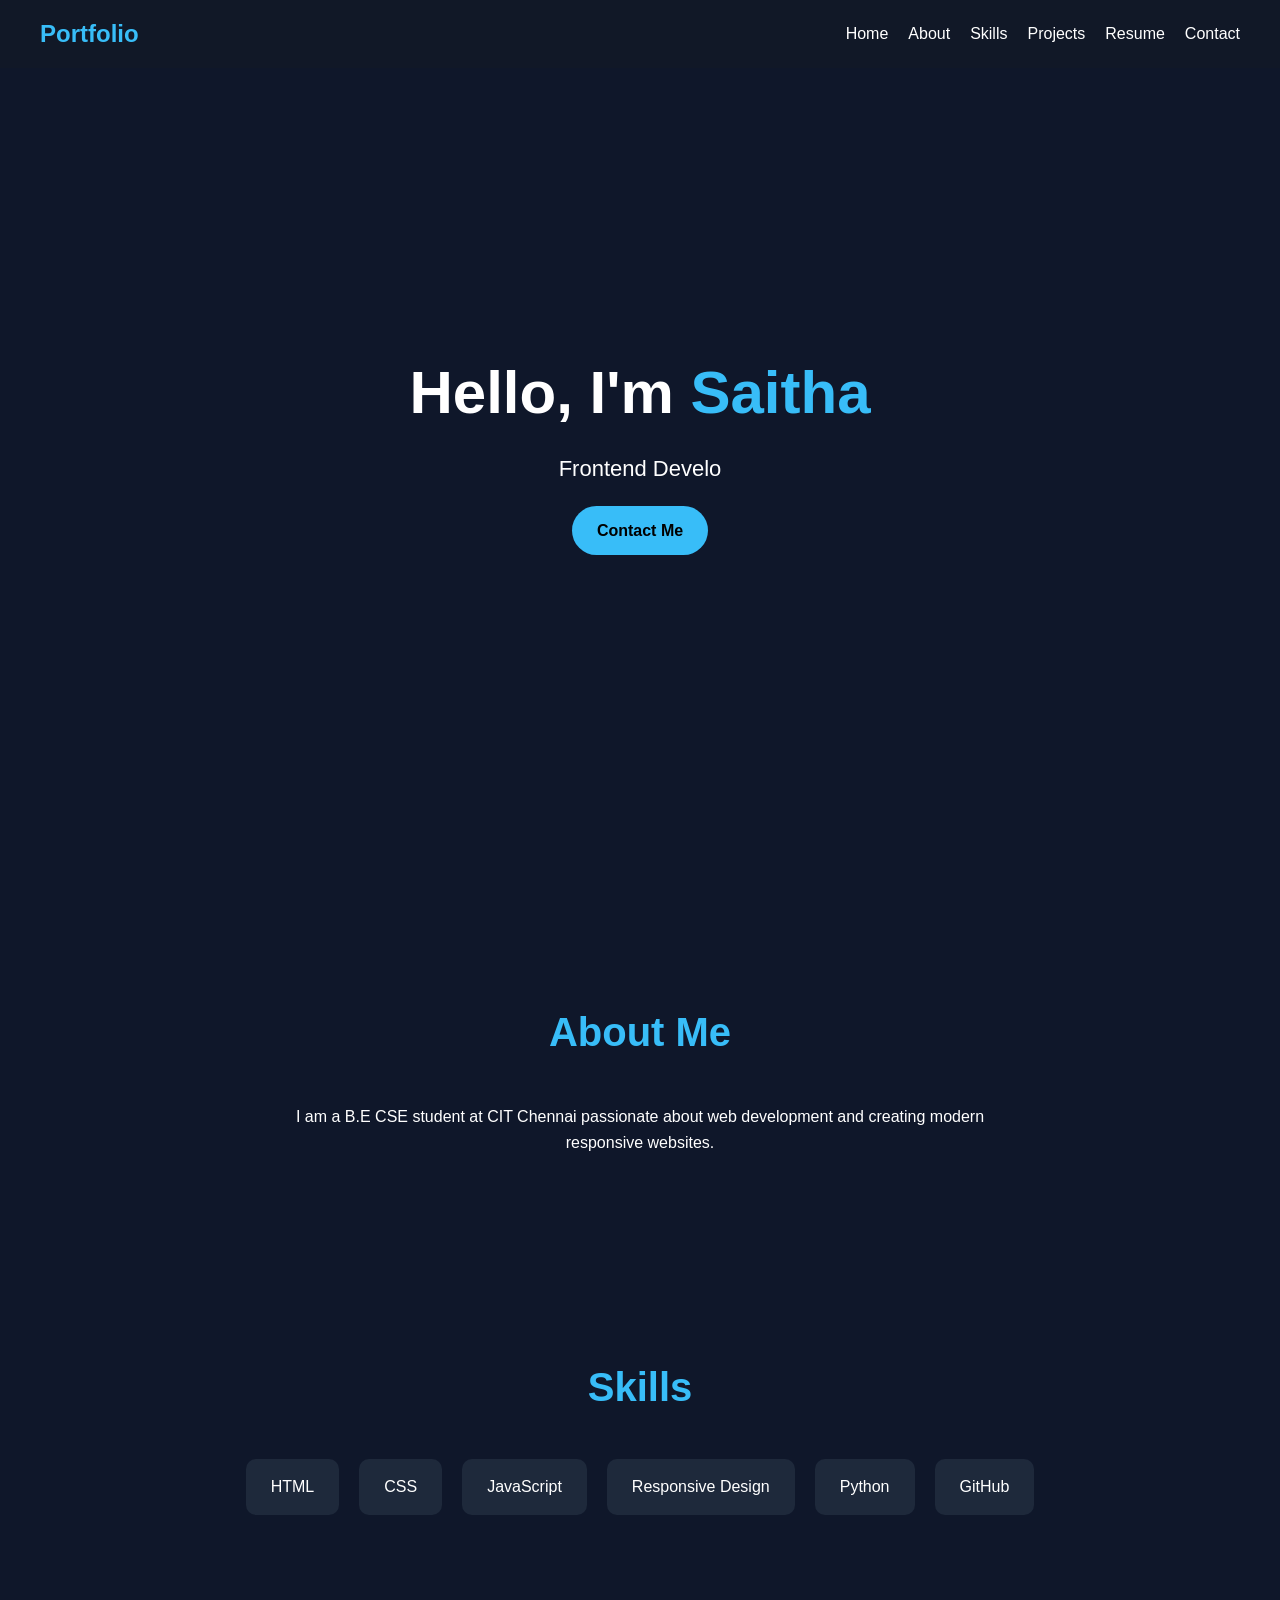
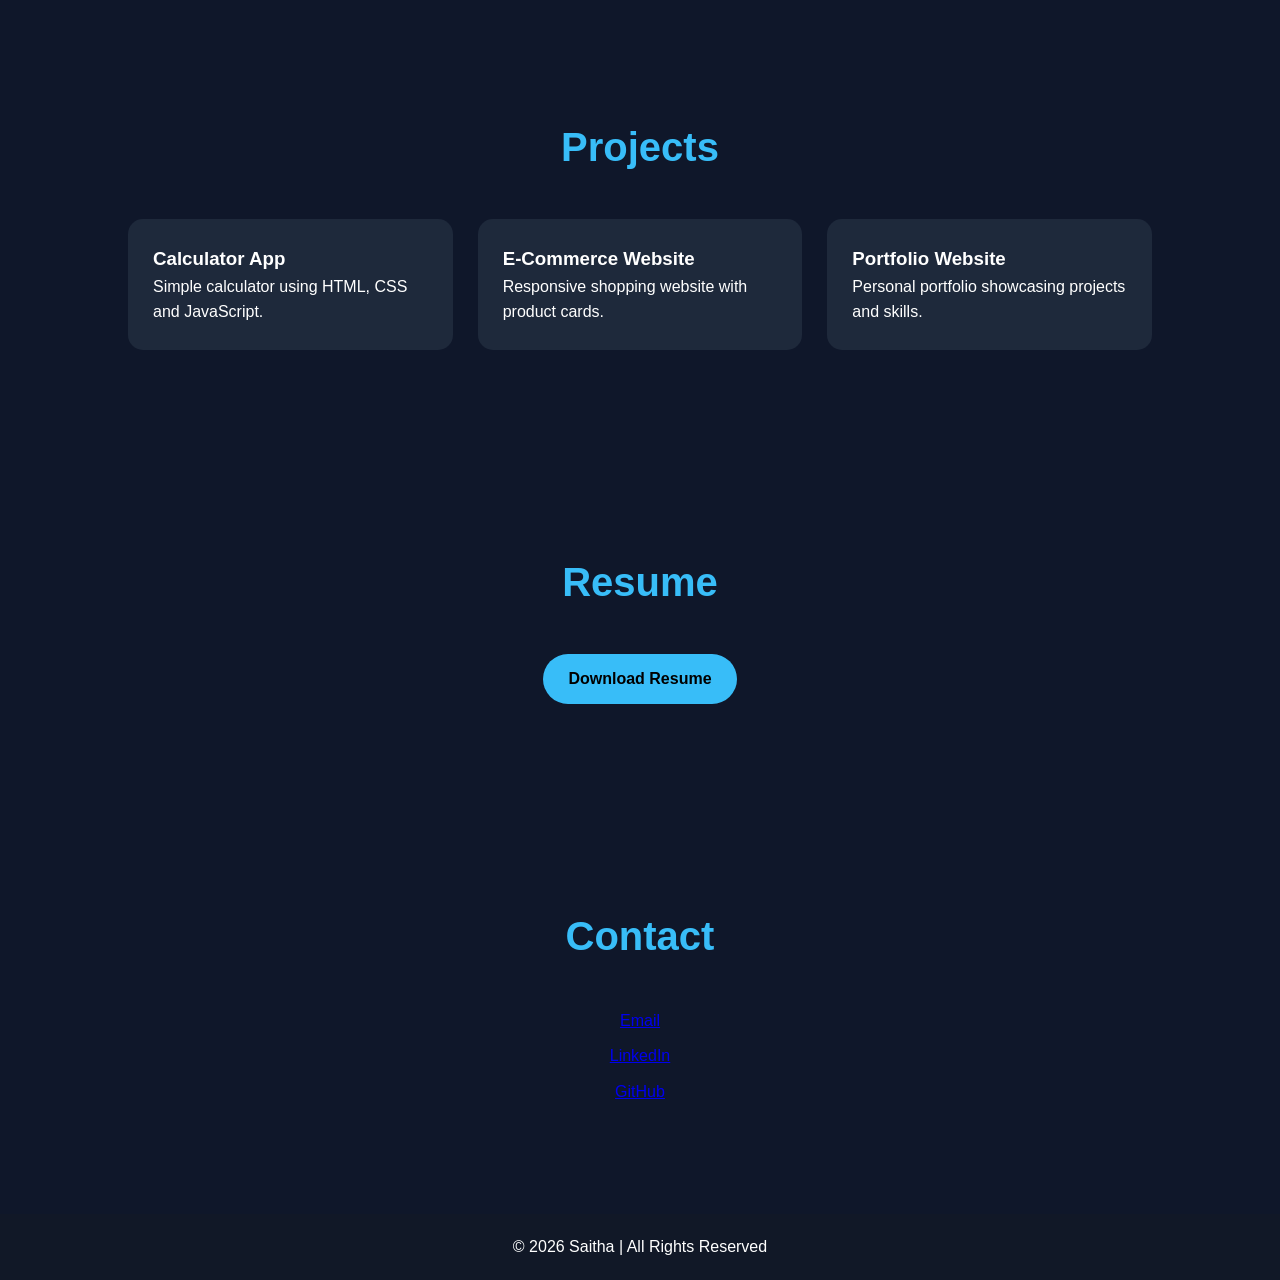
<file: portfolio/index.html>
<!DOCTYPE html>
<html lang="en">

<head>

  <meta charset="UTF-8">

  <meta name="viewport" content="width=device-width, initial-scale=1.0">

  <title>Saitha | Portfolio</title>

  <link rel="stylesheet" href="style.css">

</head>

<body>

  <!-- NAVBAR -->

  <nav>

    <h2>Portfolio</h2>

    <ul>

      <li><a href="#home">Home</a></li>

      <li><a href="#about">About</a></li>

      <li><a href="#skills">Skills</a></li>

      <li><a href="#projects">Projects</a></li>

      <li><a href="#resume">Resume</a></li>

      <li><a href="#contact">Contact</a></li>

    </ul>

  </nav>

  <!-- HOME -->

  <header id="home">

    <h1>Hello, I'm <span>Saitha</span></h1>

    <p id="typing"></p>

    <a href="#contact" class="btn">Contact Me</a>

  </header>

  <!-- ABOUT -->

  <section id="about">

    <h2 class="section-title">About Me</h2>

    <div class="about">

      <p>
       <p>
          I am a B.E CSE student at CIT Chennai passionate about
         web development and creating modern responsive websites.
</p>
      </p>

    </div>

  </section>

  <!-- SKILLS -->

  <section id="skills">

    <h2 class="section-title">Skills</h2>

    <div class="skills-container">

      <div class="skill">HTML</div>
      <div class="skill">CSS</div>
      <div class="skill">JavaScript</div>
      <div class="skill">Responsive Design</div>
      <div class="skill">Python</div>
      <div class="skill">GitHub</div>

    </div>

  </section>

  <!-- PROJECTS -->

  <section id="projects">

    <h2 class="section-title">Projects</h2>

    <div class="projects-container">

      <div class="project-card">

        <h3>Calculator App</h3>

        <p>
          Simple calculator using HTML, CSS and JavaScript.
        </p>

      </div>

      <div class="project-card">

        <h3>E-Commerce Website</h3>

        <p>
          Responsive shopping website with product cards.
        </p>

      </div>

      <div class="project-card">

        <h3>Portfolio Website</h3>

        <p>
          Personal portfolio showcasing projects and skills.
        </p>

      </div>

    </div>

  </section>

  <!-- RESUME -->

  <section id="resume">

    <h2 class="section-title">Resume</h2>

    <div style="text-align:center;">

      <a href="resume.pdf" class="btn" download>
        Download Resume
      </a>

    </div>

  </section>

  <!-- CONTACT -->

  <section id="contact">

    <h2 class="section-title">Contact</h2>

    <div class="contact">

    <p>
  <a href="mailto:saithanoori@gmail.com">
    Email
  </a>
</p>
       <p>
  <a href="https://www.linkedin.com/in/saitha-mubarak-m-a269b7381?utm_source=share_via&utm_content=profile&utm_medium=member_android" target="_blank">
    LinkedIn
  </a>
</p>

      <p>
  <a href="https://github.com/saitha-m" target="_blank">
    GitHub
  </a>
</p>

    </div>

  </section>

  <!-- FOOTER -->

  <footer>

    <p>© 2026 Saitha | All Rights Reserved</p>

  </footer>

  <script src="script.js"></script>

</body>

</html>
</file>
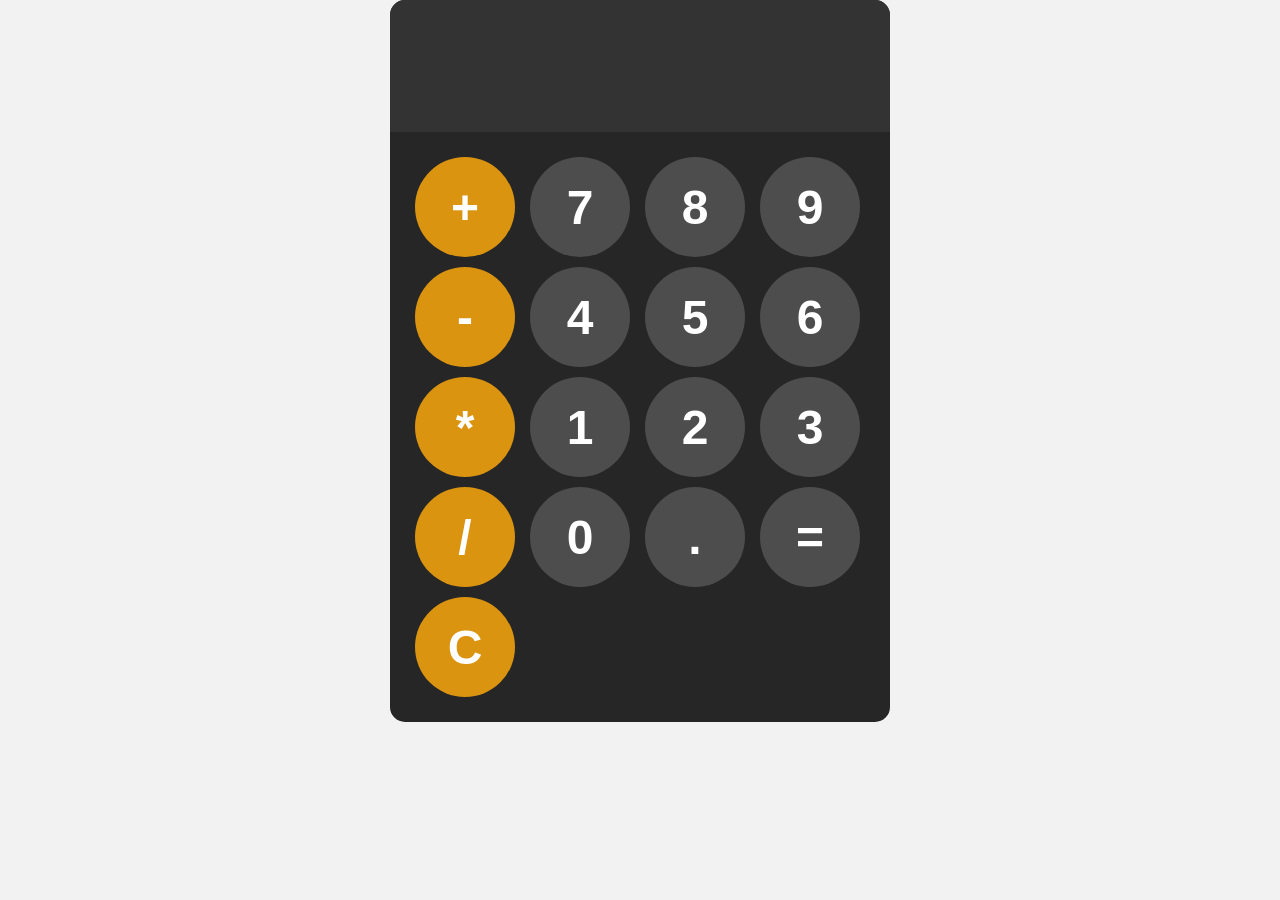
<file: calculator/src/index.html>
<!DOCTYPE html>
<html lang="en">

<head>
    <meta charset="UTF-8">
    <meta name="viewport" content="width=device-width, initial-scale=1.0">
    <title>Calculator</title>

    <link rel="stylesheet" href="style.css">
</head>

<body>

    <div id="calculator">

        <input id="display" readonly>

        <div id="keys">

            <button onclick="appendToDisplay('+')" class="operator-btn">+</button>
            <button onclick="appendToDisplay('7')">7</button>
            <button onclick="appendToDisplay('8')">8</button>
            <button onclick="appendToDisplay('9')">9</button>

            <button onclick="appendToDisplay('-')" class="operator-btn">-</button>
            <button onclick="appendToDisplay('4')">4</button>
            <button onclick="appendToDisplay('5')">5</button>
            <button onclick="appendToDisplay('6')">6</button>

            <button onclick="appendToDisplay('*')" class="operator-btn">*</button>
            <button onclick="appendToDisplay('1')">1</button>
            <button onclick="appendToDisplay('2')">2</button>
            <button onclick="appendToDisplay('3')">3</button>

            <button onclick="appendToDisplay('/')" class="operator-btn">/</button>
            <button onclick="appendToDisplay('0')">0</button>
            <button onclick="appendToDisplay('.')">.</button>

            <button onclick="calculate()">=</button>

            <button onclick="clearDisplay()" class="operator-btn">C</button>

        </div>

    </div>

    <script src="index.js"></script>

</body>

</html>
</file>
<file: portfolio/style.css>
*{
  margin:0;
  padding:0;
  box-sizing:border-box;
  scroll-behavior:smooth;
  font-family:Arial, sans-serif;
}

body{
  background:#0f172a;
  color:white;
  line-height:1.6;
}

/* NAVBAR */

nav{
  position:fixed;
  top:0;
  width:100%;
  background:#111827;
  display:flex;
  justify-content:space-between;
  align-items:center;
  padding:15px 40px;
  z-index:1000;
}

nav h2{
  color:#38bdf8;
}

nav ul{
  display:flex;
  list-style:none;
  gap:20px;
}

nav ul li a{
  color:white;
  text-decoration:none;
  transition:0.3s;
}

nav ul li a:hover{
  color:#38bdf8;
}

/* HOME */

header{
  height:100vh;
  display:flex;
  flex-direction:column;
  justify-content:center;
  align-items:center;
  text-align:center;
  padding:20px;
}

header h1{
  font-size:60px;
  margin-bottom:10px;
  animation:slideDown 1s ease;
}

header span{
  color:#38bdf8;
}

header p{
  font-size:22px;
  margin-bottom:20px;
}

.btn{
  display:inline-block;
  padding:12px 25px;
  background:#38bdf8;
  color:black;
  text-decoration:none;
  border-radius:30px;
  font-weight:bold;
  transition:0.3s;
}

.btn:hover{
  transform:scale(1.1);
  background:white;
}

/* SECTION */

section{
  padding:100px 10%;
  opacity:0;
  transform:translateY(50px);
  transition:1s;
}

section.show{
  opacity:1;
  transform:translateY(0);
}

.section-title{
  text-align:center;
  font-size:40px;
  margin-bottom:40px;
  color:#38bdf8;
}

/* ABOUT */

.about{
  text-align:center;
  max-width:700px;
  margin:auto;
}

/* SKILLS */

.skills-container{
  display:flex;
  justify-content:center;
  flex-wrap:wrap;
  gap:20px;
}

.skill{
  background:#1e293b;
  padding:15px 25px;
  border-radius:10px;
  transition:0.3s;
}

.skill:hover{
  transform:translateY(-5px);
  background:#38bdf8;
  color:black;
}

/* PROJECTS */

.projects-container{
  display:grid;
  grid-template-columns:repeat(auto-fit,minmax(250px,1fr));
  gap:25px;
}

.project-card{
  background:#1e293b;
  padding:25px;
  border-radius:15px;
  transition:0.3s;
}

.project-card:hover{
  transform:translateY(-10px);
  box-shadow:0 0 20px #38bdf8;
}

/* CONTACT */

.contact{
  text-align:center;
}

.contact p{
  margin:10px 0;
}

/* FOOTER */

footer{
  text-align:center;
  padding:20px;
  background:#111827;
}

/* ANIMATION */

@keyframes slideDown{

  from{
    opacity:0;
    transform:translateY(-50px);
  }

  to{
    opacity:1;
    transform:translateY(0);
  }

}

/* RESPONSIVE */

@media(max-width:768px){

  nav{
    flex-direction:column;
    gap:10px;
  }

  nav ul{
    flex-wrap:wrap;
    justify-content:center;
  }

  header h1{
    font-size:40px;
  }

  header p{
    font-size:18px;
  }

}
</file>
<file: calculator/src/style.css>
body{
    margin: 0;
    display: flex;
    justify-content: center;
    align-items: center;
    background-color: hsl(0, 0%, 95%);
}

#calculator{
    font-family: Arial, sans-serif;
    background-color: hsl(0, 0%, 15%);
    border-radius: 15px;
    max-width: 500px;
    overflow: hidden;
}

#display{
    width: 100%;
    padding: 20px;
    font-size: 5rem;
    text-align: left;
    border: none;
    background-color: hsl(0, 0%, 20%);
    color: white;
}

#keys{
    display: grid;
    grid-template-columns: repeat(4, 1fr);
    gap: 10px;
    padding: 25px;
}

button{
    width: 100px;
    height: 100px;
    border-radius: 50px;
    border: none;
    background-color: hsl(0, 0%, 30%);
    color: white;
    font-size: 3rem;
    font-weight: bold;
    cursor: pointer;
}

button:hover{
    background-color: hsl(0, 0%, 40%);
}

button:active{
    background-color: hsl(0, 0%, 50%);
}

.operator-btn{
    background-color: rgb(219, 148, 16);
}
</file>
